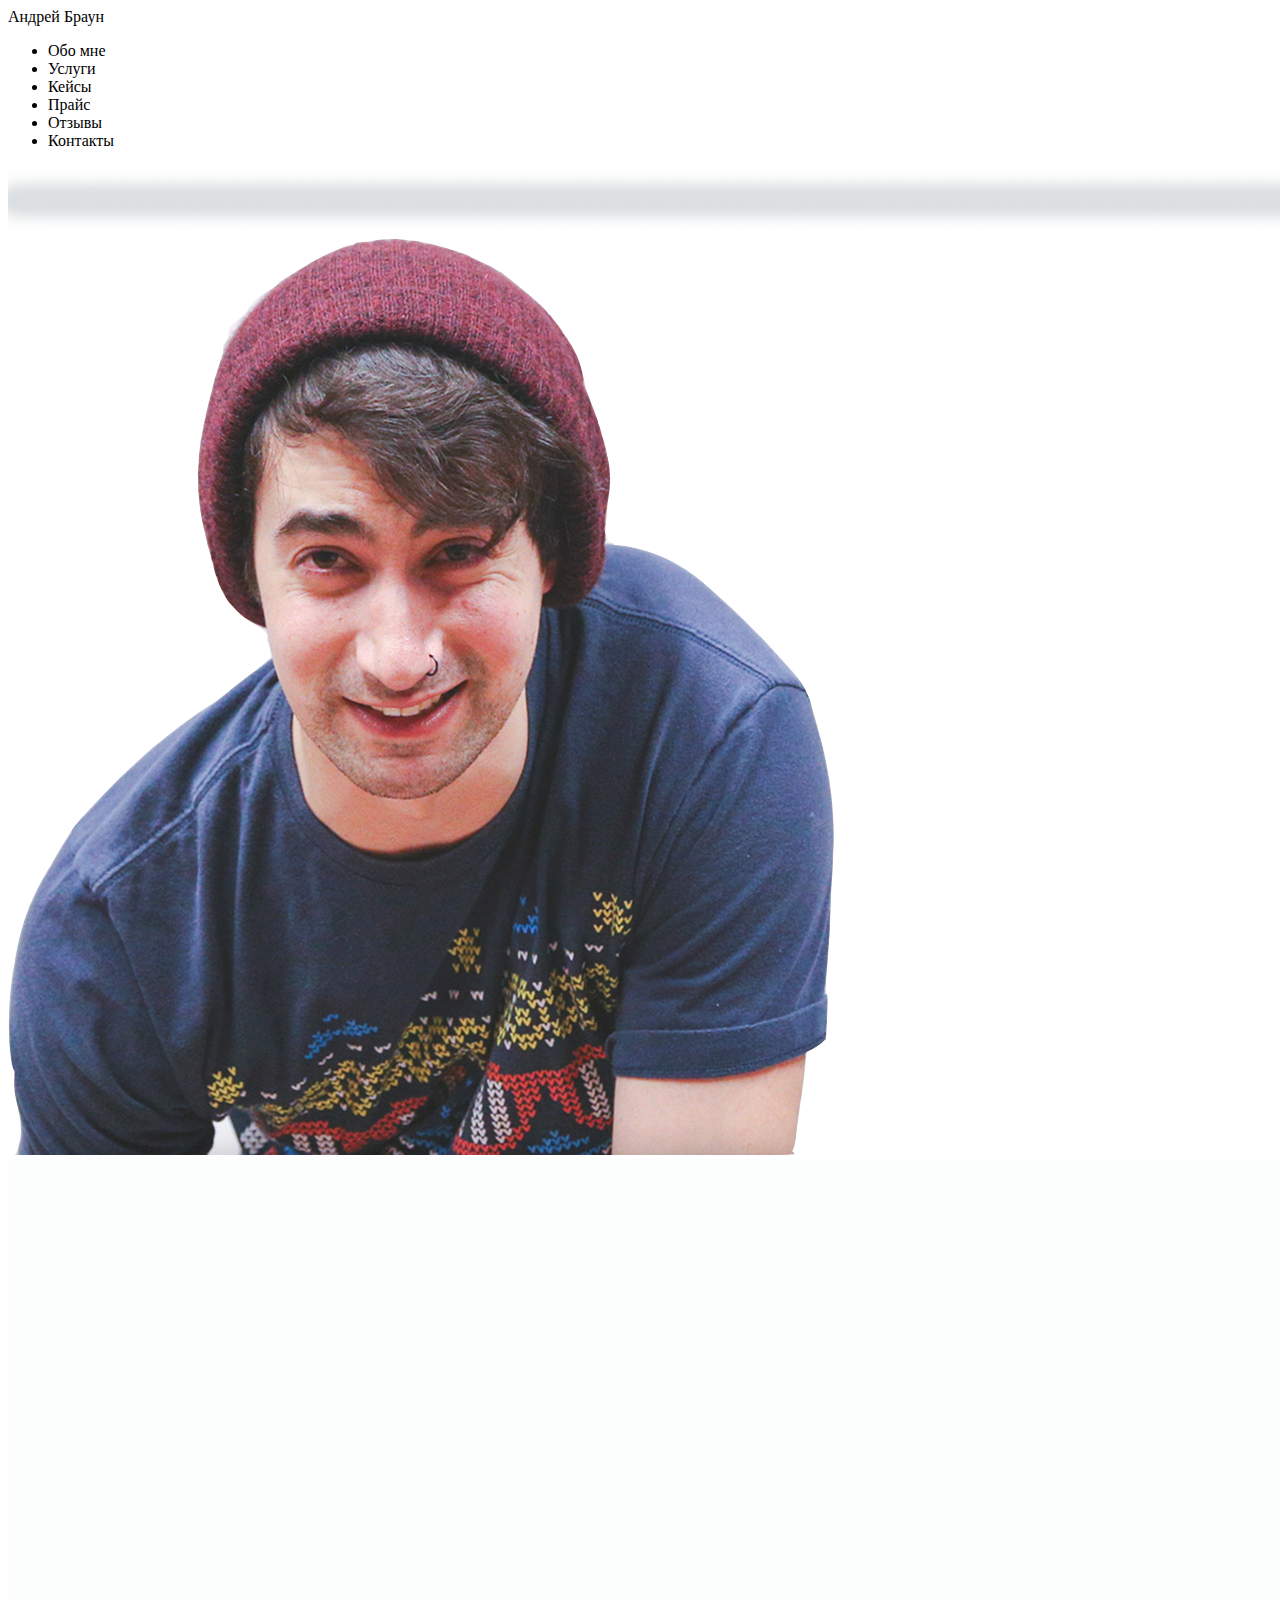
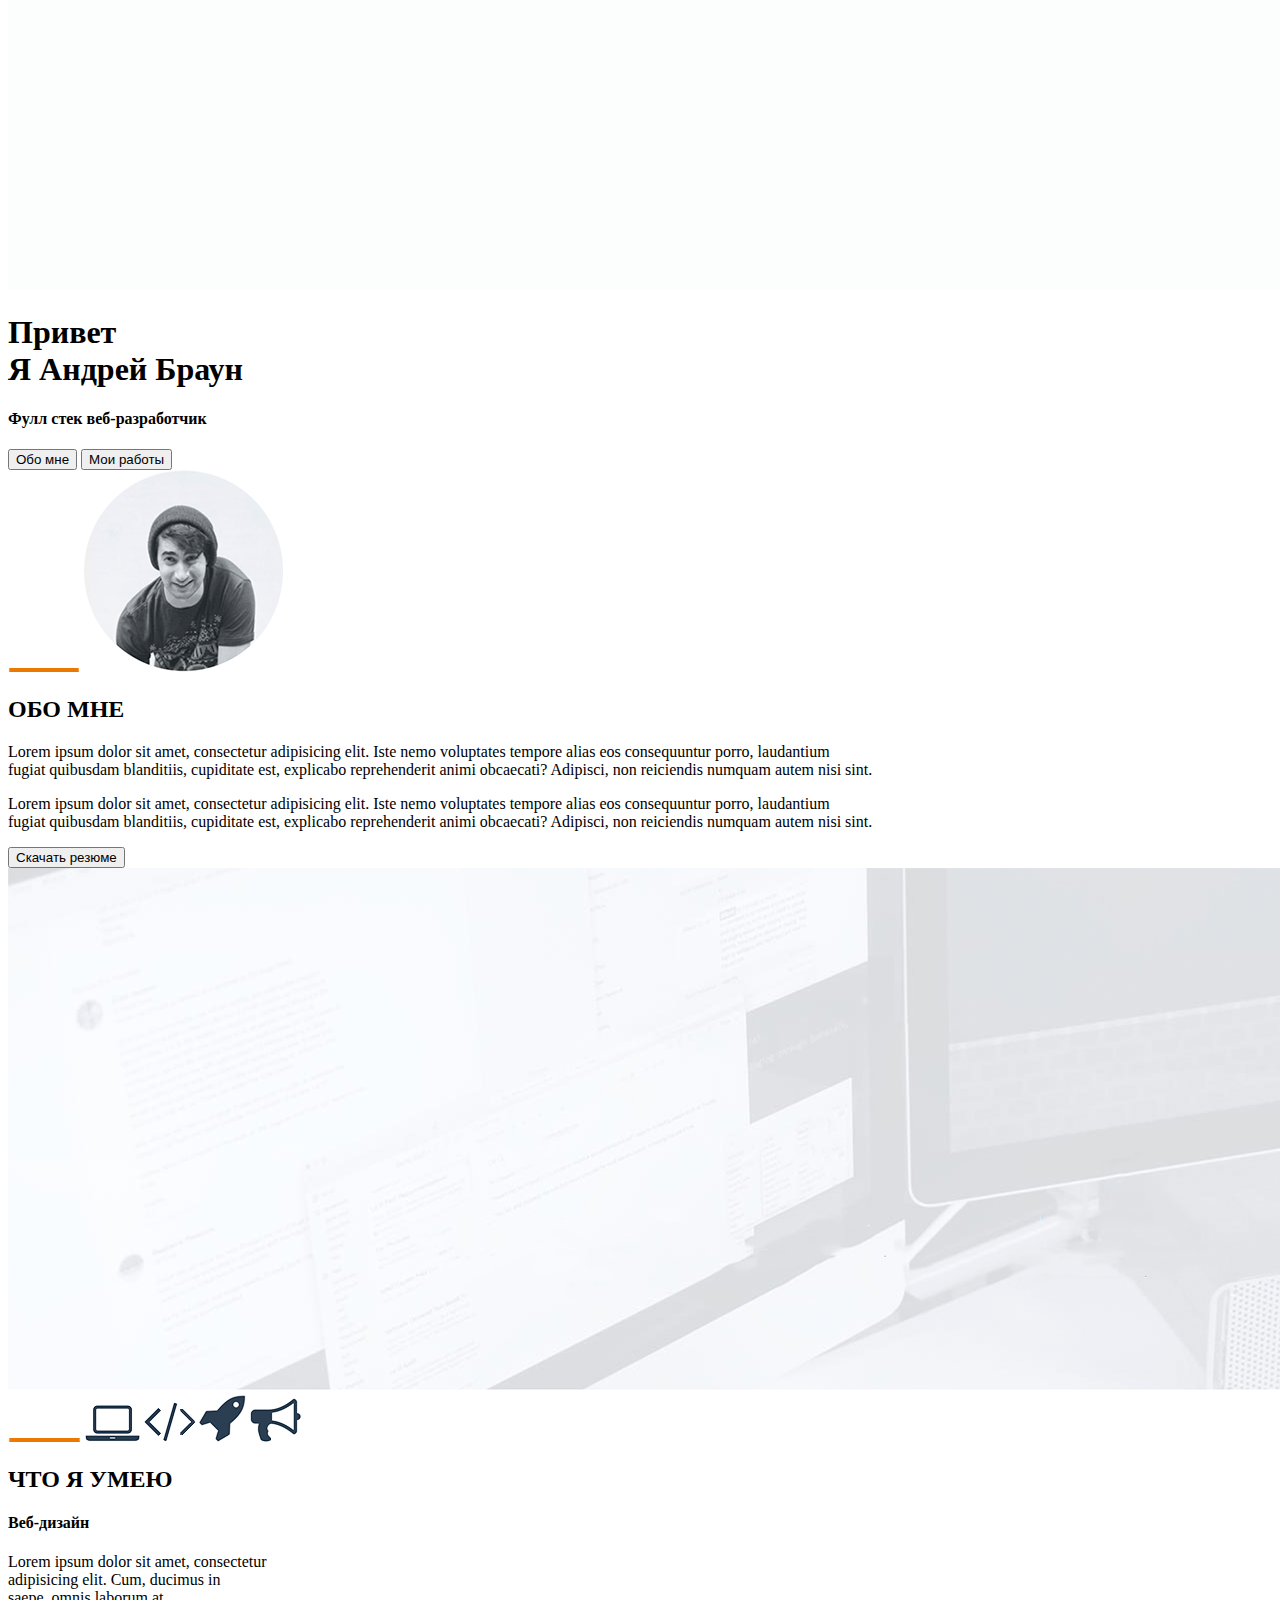
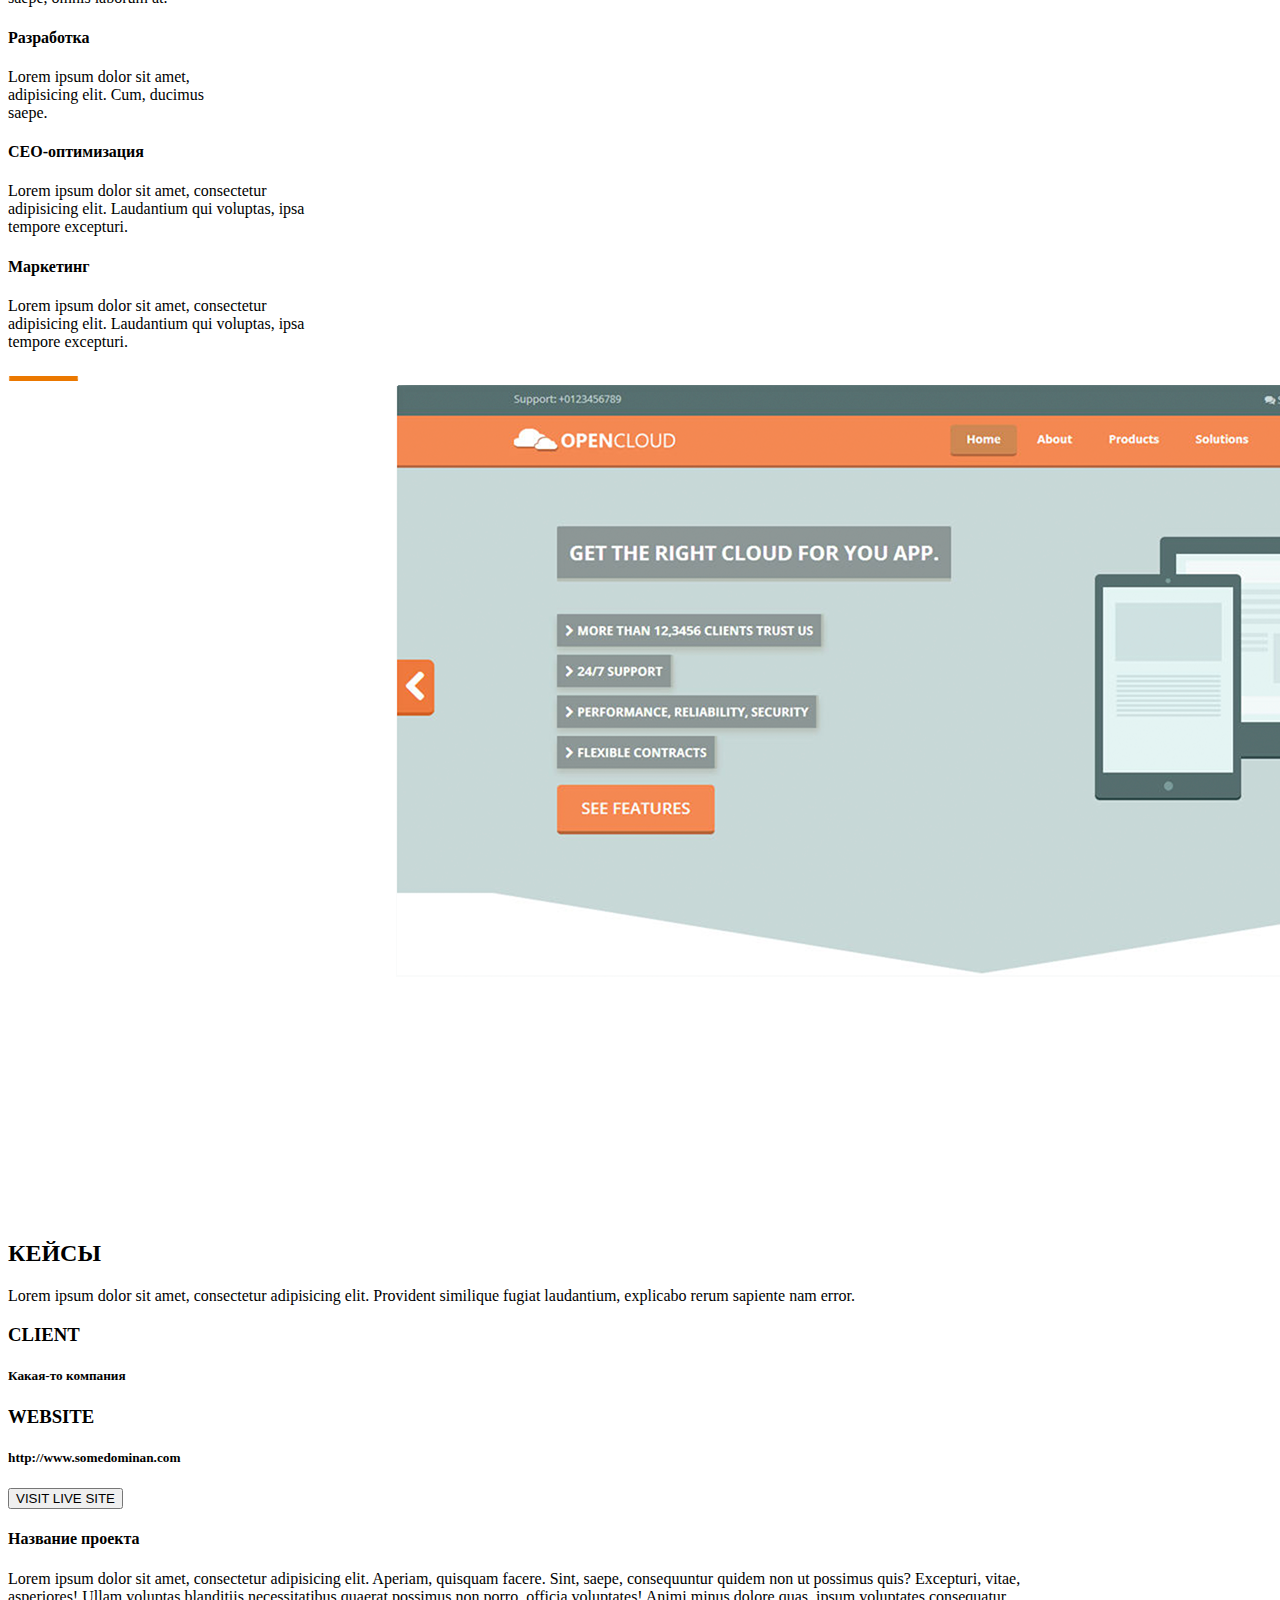
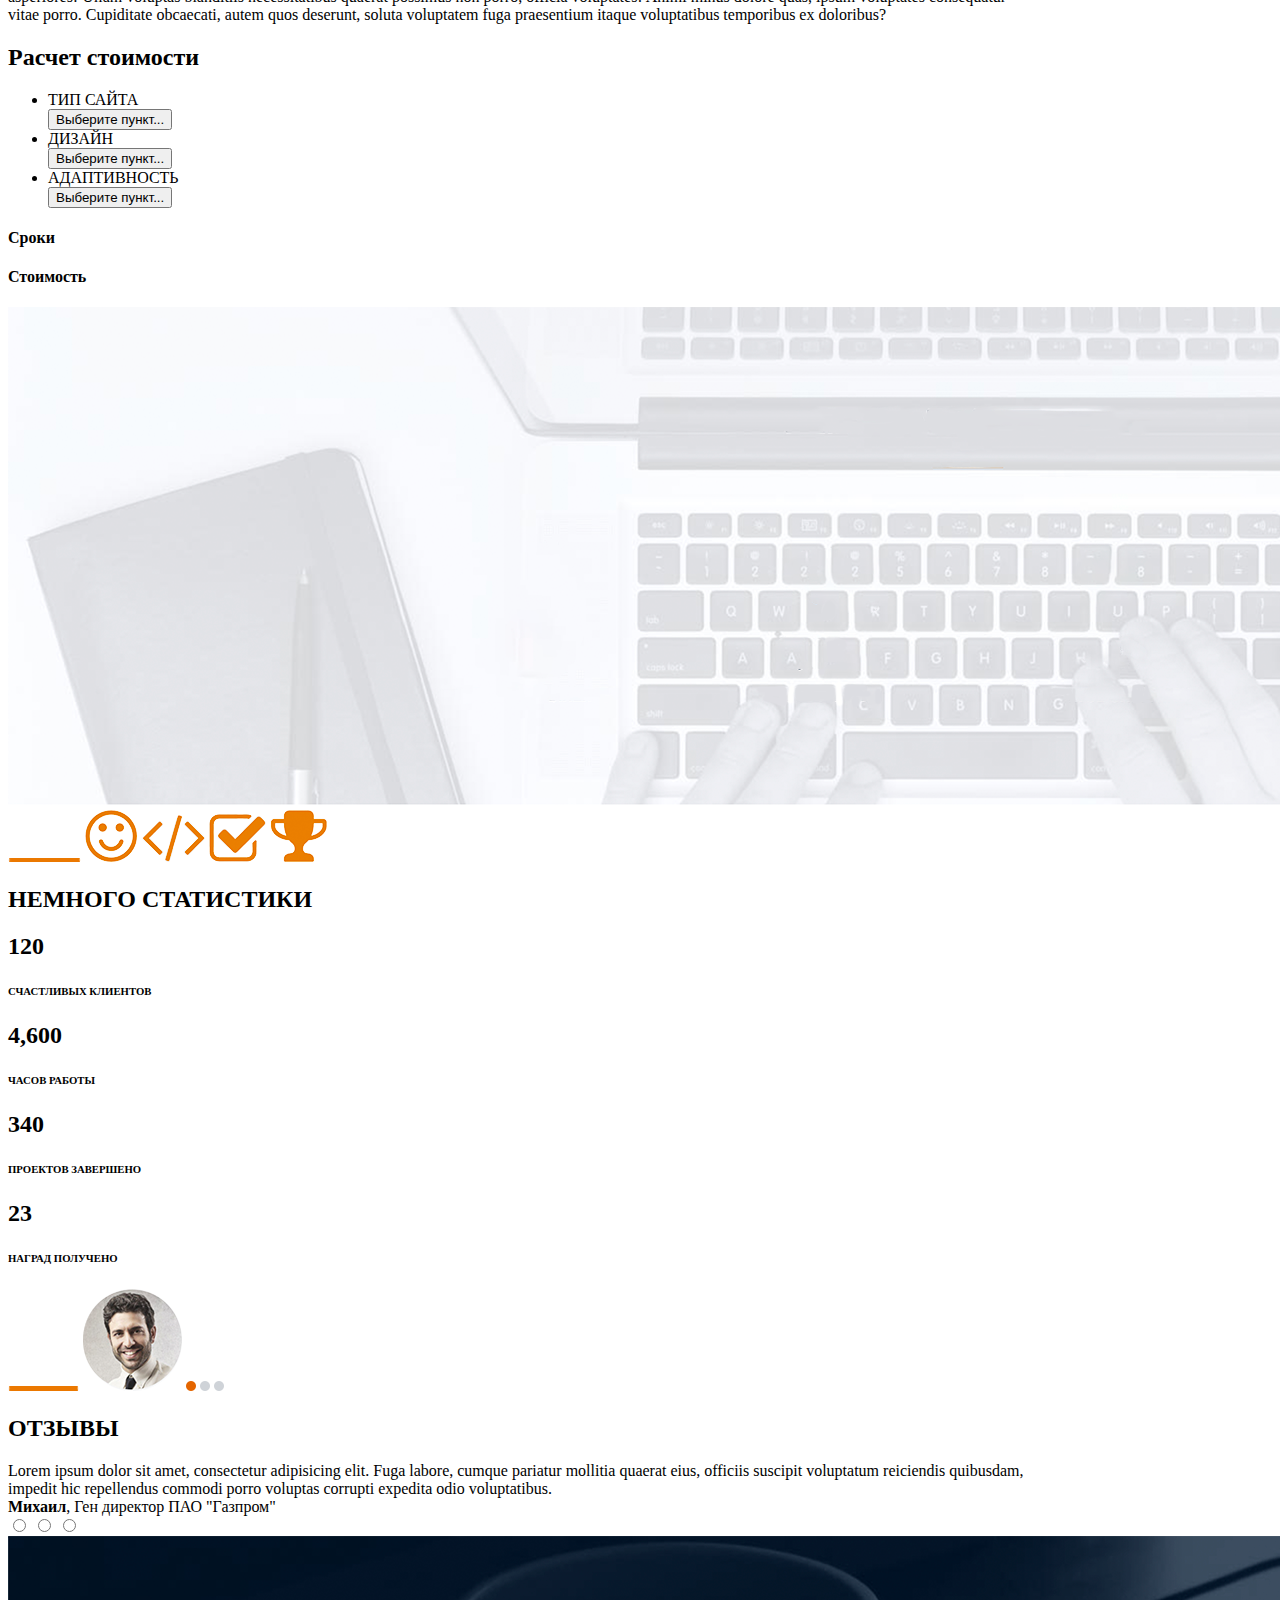
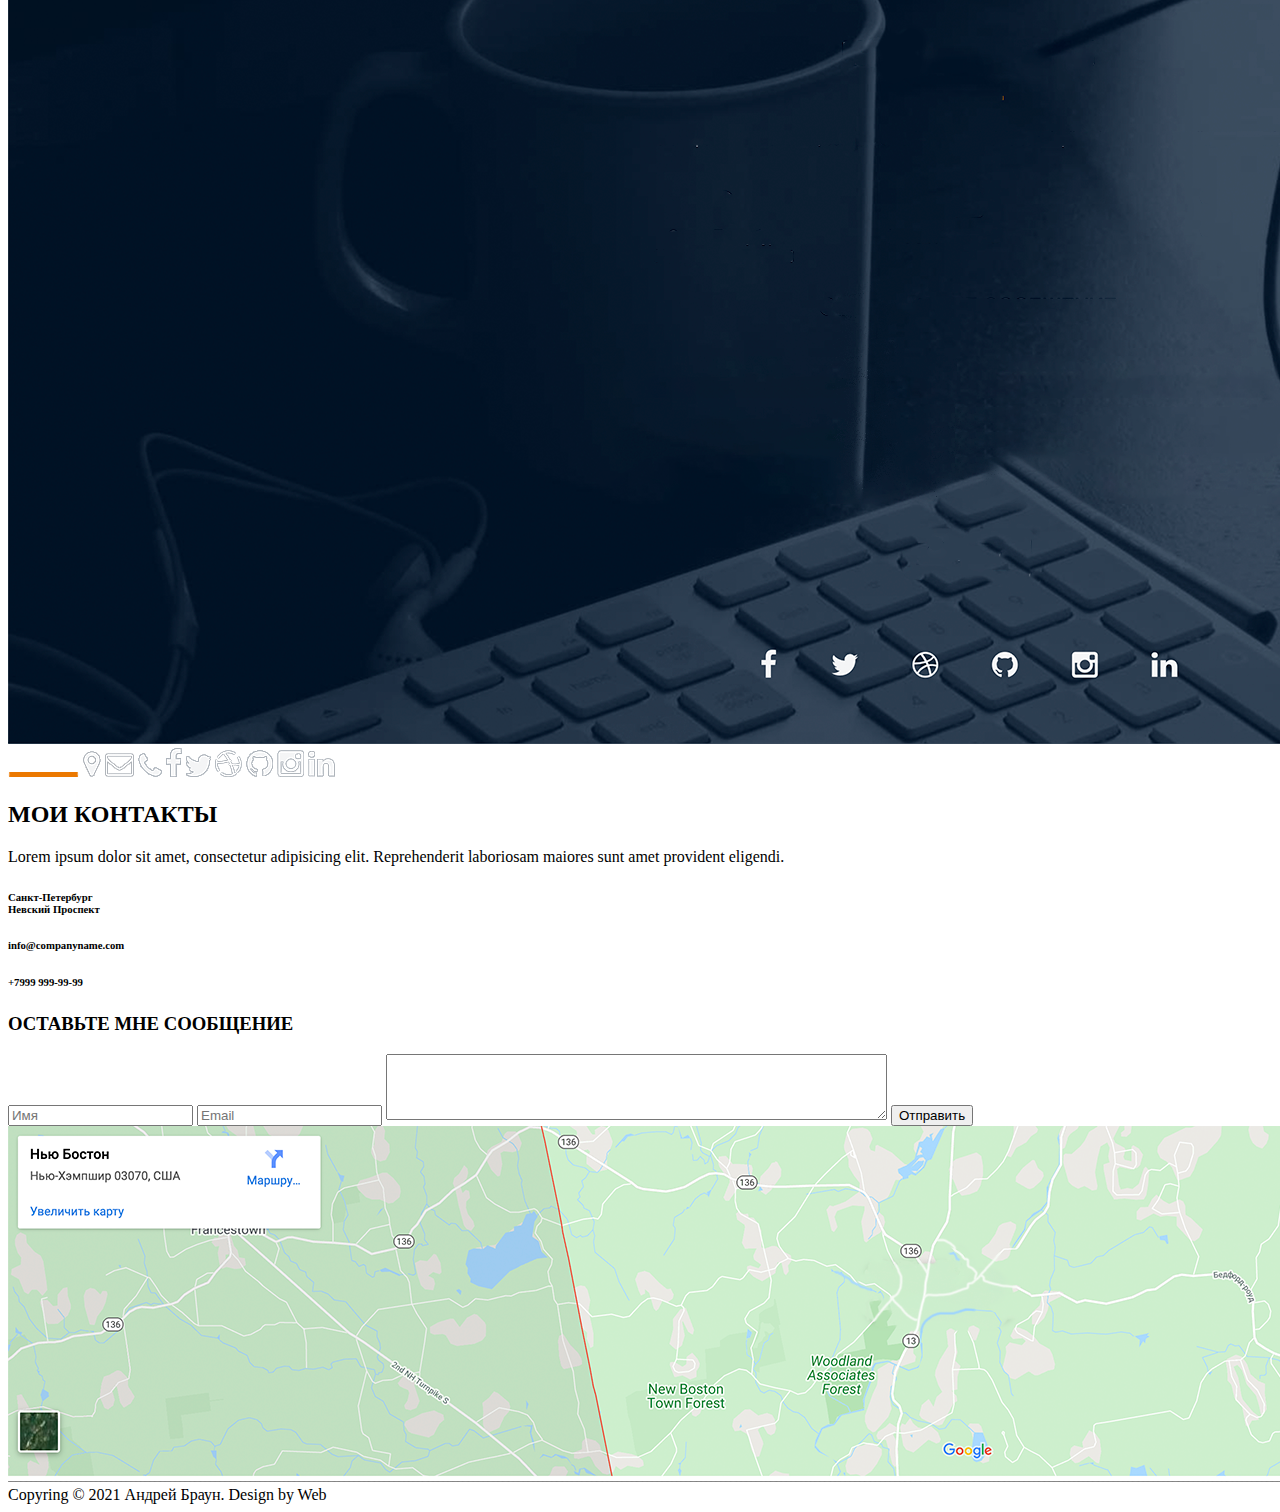
<file: src/index.html>
<!DOCTYPE html>
<html lang="en">

<head>
    <meta charset="UTF-8">
    <meta name="author" content="Это моя первая страница">    
    <meta name="autor" content="Vyacheslav">
    <meta name="robots" content="all"> 
    
    <meta proptrty="og:title" content="Это моя первая страница...">
    
    <title>Андрей Браун - Веб-разработчик</title>
</head>

<body>
   
   <header>
       <nav>
           <div class="logo">Андрей Браун</div>
           <div class="menu"><ul>
            <li>Обо мне</li>
            <li>Услуги</li>
            <li>Кейсы</li>
            <li>Прайс</li>
            <li>Отзывы</li>
            <li>Контакты</li>
           </ul></div>
       </nav>  
   </header>
   
   <div class="main" class="title__container">
   
   <img src="img/head/shadow.png" alt="Тень">
   <img src="img/head/guy.png" alt="Изображение человека">
   <img src="img/head/background.png" alt="Фон">
   
   <h1>Привет <br> Я Андрей Браун</h1>
   <h4>Фулл стек веб-разработчик</h4>
   <input type="submit" value="Обо мне">
   <input type="submit" value="Мои работы">
   
   </div>
   
    <div class="about_me"class="about me">
    
    <img src="img/about_me/trait.png" alt="черта">
    <img src="img/about_me/Foto.png" alt="Фото">
    
    <h2>ОБО МНЕ</h2>
    <p>Lorem ipsum dolor sit amet, consectetur adipisicing elit. Iste nemo voluptates tempore alias eos consequuntur porro, laudantium <br> fugiat quibusdam blanditiis, cupiditate est, explicabo reprehenderit animi obcaecati? Adipisci, non reiciendis numquam autem nisi sint.</p>
    <p>Lorem ipsum dolor sit amet, consectetur adipisicing elit. Iste nemo voluptates tempore alias eos consequuntur porro, laudantium <br> fugiat quibusdam blanditiis, cupiditate est, explicabo reprehenderit animi obcaecati? Adipisci, non reiciendis numquam autem nisi sint.</p>
    <input type="submit" value="Скачать резюме"> 
    
    </div>
    
    <div class="about_me" class="what_I_can_do">
    
    <img src="img/what_I_can_do/picture_fon.png" alt="фон">
    <img src="img/what_I_can_do/trait.png" alt="Черта">
    <img src="img/what_I_can_do/laptop.png" alt="Ноутбук">
    <img src="img/what_I_can_do/logo.png" alt="Стрелки">
    <img src="img/what_I_can_do/rocket.png" alt="Ракета">
    <img src="img/what_I_can_do/pipe.png" alt="Труба">
    
    <h2>ЧТО Я УМЕЮ</h2>
    <h4>Веб-дизайн</h4>
    <p>Lorem ipsum dolor sit amet, consectetur <br> adipisicing elit. Cum, ducimus in <br> saepe, omnis laborum at.</p>
    <h4>Разработка</h4>
    <p>Lorem ipsum dolor sit amet, <br> adipisicing elit. Cum, ducimus <br> saepe.</p>
    <h4>СЕО-оптимизация</h4>
    <p>Lorem ipsum dolor sit amet, consectetur <br> adipisicing elit. Laudantium qui voluptas, ipsa <br> tempore excepturi.</p>
    <h4>Маркетинг</h4>
    <p>Lorem ipsum dolor sit amet, consectetur <br> adipisicing elit. Laudantium qui voluptas, ipsa <br> tempore excepturi.</p>
    
    </div>
    
    <div class="about_me" class="cases">
    
    <img src="img/cases/trait.png" alt="черта">
    <img src="img/cases/Foto.png" alt="Фото страницы">
    
    <h2>КЕЙСЫ</h2>
    <p>Lorem ipsum dolor sit amet, consectetur adipisicing elit. Provident similique fugiat laudantium, explicabo rerum sapiente nam error.</p>
    <h3>CLIENT</h3>
    <h5>Какая-то компания</h5>
    <h3>WEBSITE</h3>
    <h5>http://www.somedominan.com</h5>
    <input type="submit" value="VISIT LIVE SITE">
    <h4>Название проекта</h4>
    <p>Lorem ipsum dolor sit amet, consectetur adipisicing elit. Aperiam, quisquam facere. Sint, saepe, consequuntur quidem non ut possimus quis? Excepturi, vitae,<br> asperiores! Ullam voluptas blanditiis necessitatibus quaerat possimus non porro, officia voluptates! Animi minus dolore quas, ipsum voluptates consequatur<br> vitae porro. Cupiditate obcaecati, autem quos deserunt, soluta voluptatem fuga praesentium itaque voluptatibus temporibus ex doloribus?</p>
    
    </div>
    
    <div class="about_me"class="Calculation">
    
    
    
    <h2>Расчет стоимости</h2>
    <ul>
            <li>ТИП САЙТА</li>
            <input type="submit" value="Выберите пункт...">
            <li>ДИЗАЙН</li>
            <input type="submit" value="Выберите пункт...">
            <li>АДАПТИВНОСТЬ</li>
            <input type="submit" value="Выберите пункт...">
    </ul>
            <span>
                <h4>Сроки</h4>
                <h4>Стоимость</h4>
            </span>
            
    </div>
            
    <div class="about_me"class="Statistics">
    
    <img src="img/Statistics/Fon.png" alt="Фон">
    <img src="img/Statistics/trait.png" alt="черта">
    <img src="img/Statistics/smile.png" alt="Смайлик">
    <img src="img/Statistics/arrows.png" alt="Стрелки">
    <img src="img/Statistics/choice.png" alt="Выбор">
    <img src="img/Statistics/cup.png" alt="Кубок">
    
    <h2>НЕМНОГО СТАТИСТИКИ</h2>
    <h2 big>120</h2>
    <h6>СЧАСТЛИВЫХ КЛИЕНТОВ</h6>
    
    <h2 big>4,600</h2>
    <h6>ЧАСОВ РАБОТЫ</h6>
    
    <h2 big>340</h2>
    <h6>ПРОЕКТОВ ЗАВЕРШЕНО</h6>
    
    <h2 big>23</h2>
    <h6>НАГРАД ПОЛУЧЕНО</h6>
    
    </div>
    
    <div class="about_me"class="Reviews">
    
    <img src="img/Reviews/trait.png" alt="черта">
    <img src="img/Reviews/Foto.png" alt="фото">
    <img src="img/Reviews/Dot_1.png" alt="точка выбор">
    <img src="img/Reviews/Dot_2.png" alt="точка">
    <img src="img/Reviews/Dot_3.png" alt="точка">
    
    <h2>ОTЗЫВЫ</h2>
    
    <span>Lorem ipsum dolor sit amet, consectetur adipisicing elit. Fuga labore, cumque pariatur mollitia quaerat eius, officiis suscipit voluptatum reiciendis quibusdam, <br> impedit hic repellendus commodi porro voluptas corrupti expedita odio voluptatibus.<br></span>
    
     <span> <b>Михаил</b>, Ген директор ПАО "Газпром"</span><br> 
    
    <form action="#">
    <input type="radio" name="text_input" value="1">
    <input type="radio" name="text_input" value="2">
    <input type="radio" name="text_input" value="3">
    </form>
    
    </div>
     
    <div class="about_me"class="my contacts">
    
    <img src="img/my_contacts/Fon.png" alt="Фон">
    <img src="img/my_contacts/trait.png" alt="Черта">
    <img src="img/my_contacts/Geo.png" alt="ГЕО">
    <img src="img/my_contacts/envelope.png" alt="Конверт">
    <img src="img/my_contacts/pipe.png" alt="Трубка">
    <img src="img/my_contacts/F_Boock.png" alt="Фейсбук">
    <img src="img/my_contacts/twitter.png" alt="Твитер">
    <img src="img/my_contacts/ball.png" alt="Мяч">
    <img src="img/my_contacts/GitHub.png" alt="ГитХаб">
    <img src="img/my_contacts/instagram.png" alt="Инстаграм">
    <img src="img/my_contacts/IN.png" alt="ИН">
    
    <h2>МОИ КОНТАКТЫ</h2>
    <span>Lorem ipsum dolor sit amet, consectetur adipisicing elit. Reprehenderit laboriosam maiores sunt amet provident eligendi.</span><br>
    
    
    <h6>Санкт-Петербург<br> Невский Проспект</h6>
    <h6>info@companyname.com</h6>
    <h6> +7999 999-99-99</h6>
    <h3>ОСТАВЬТЕ МНЕ СООБЩЕНИЕ</h3>
    
    <form action="#">
    
    <input type="text_input" value="" placeholder="Имя">
    <input type="text_input" value="" placeholder="Email">
    
    <textarea name="Сообщение" id="" cols="60" rows="4"></textarea>
    <input type="submit" value="Отправить">
    </form>
    
    </div>
    
    <div class="location" class="i m here">
    <img src="img/i_m_here/mep.png" alt="Здесь находится изображение местоположения">
    
    </div>
    
        </body>

<footer>
   
    <span>Copyring © 2021 Андрей Браун. Design by Web</span>
    
</footer>

        </html>
</file>
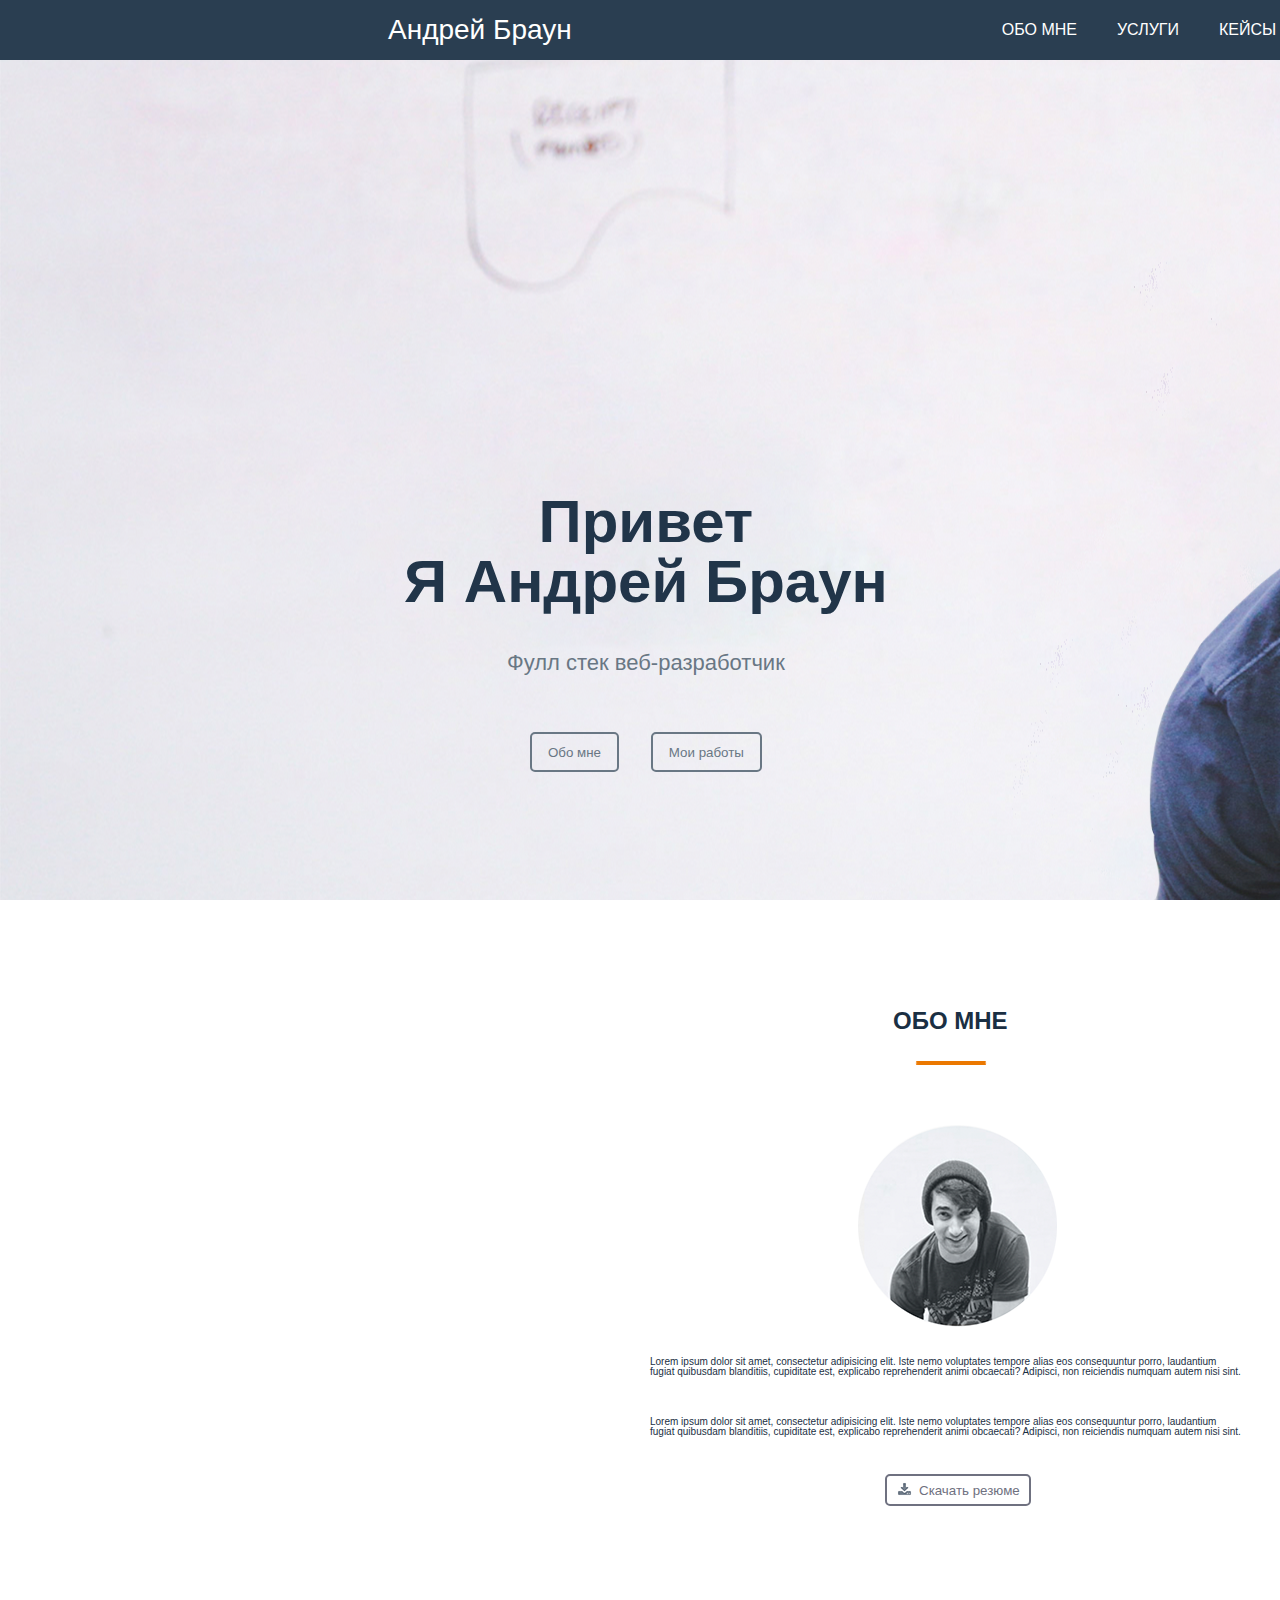
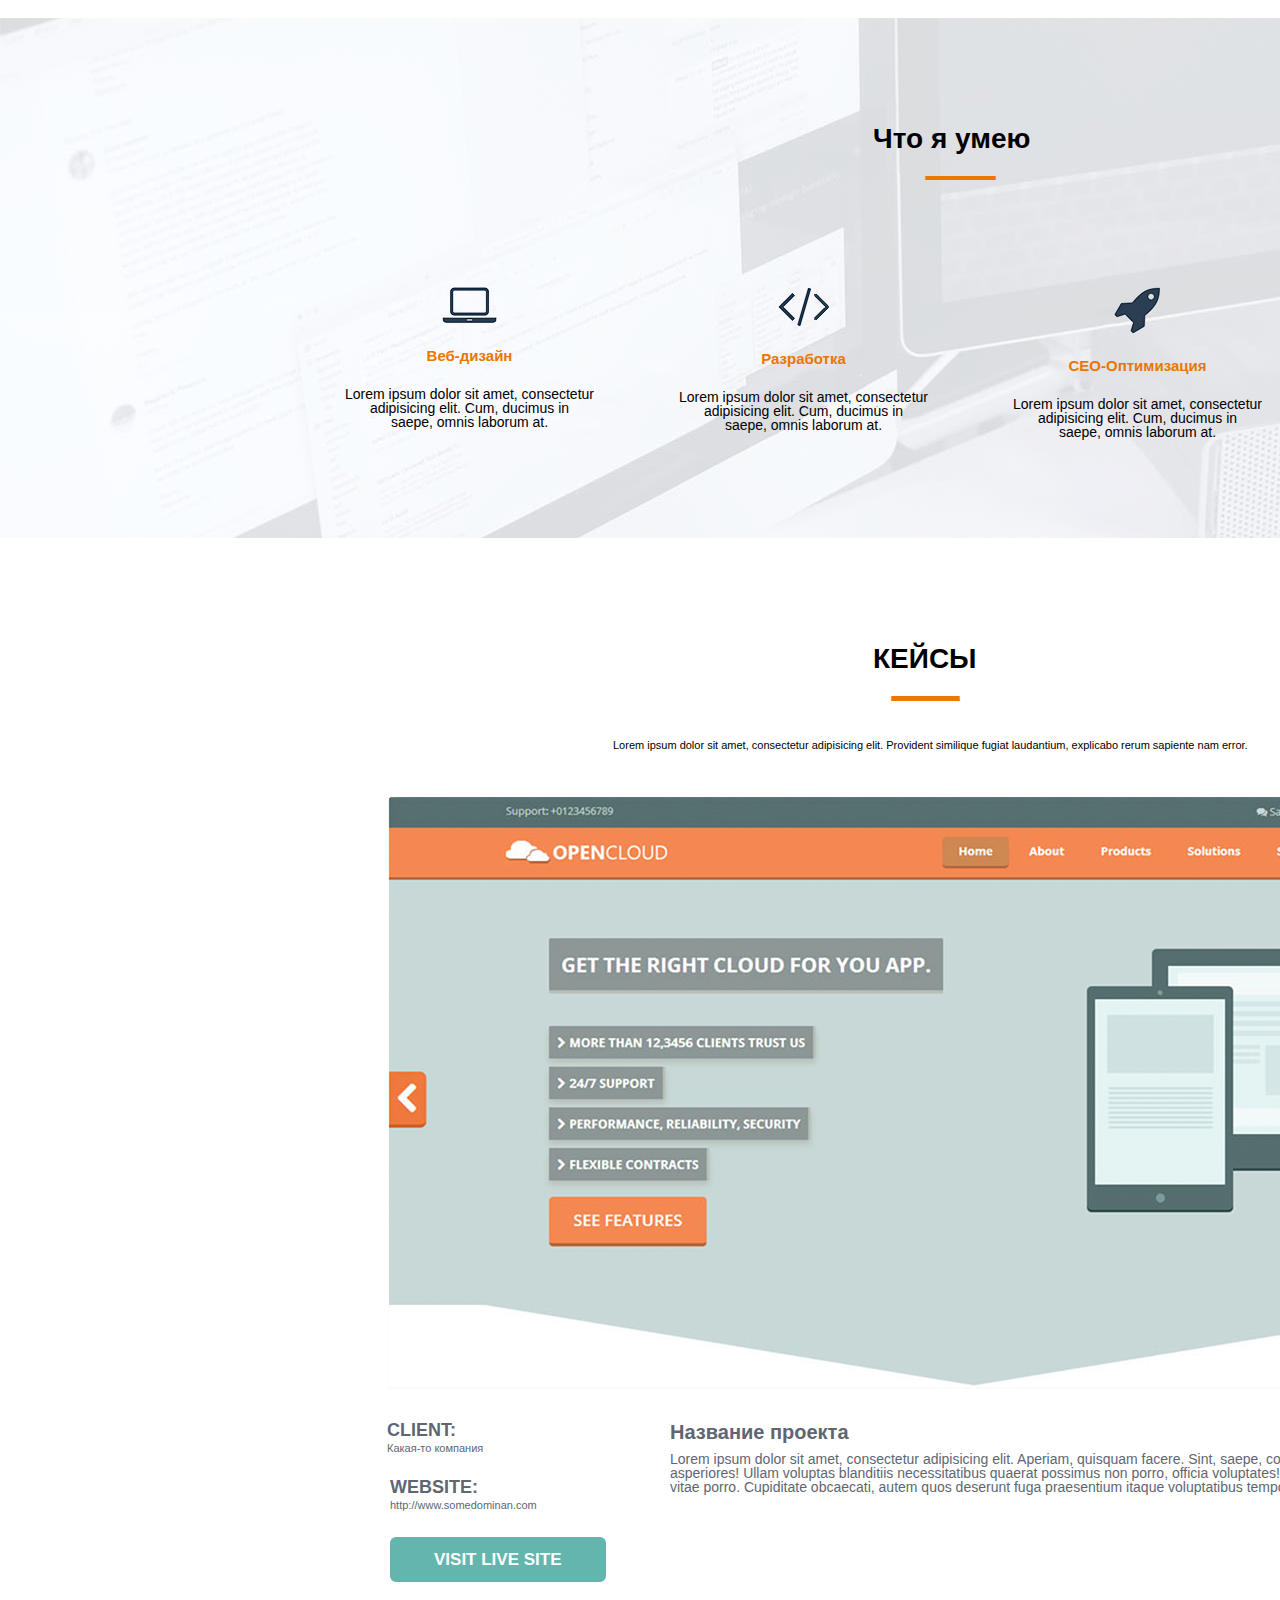
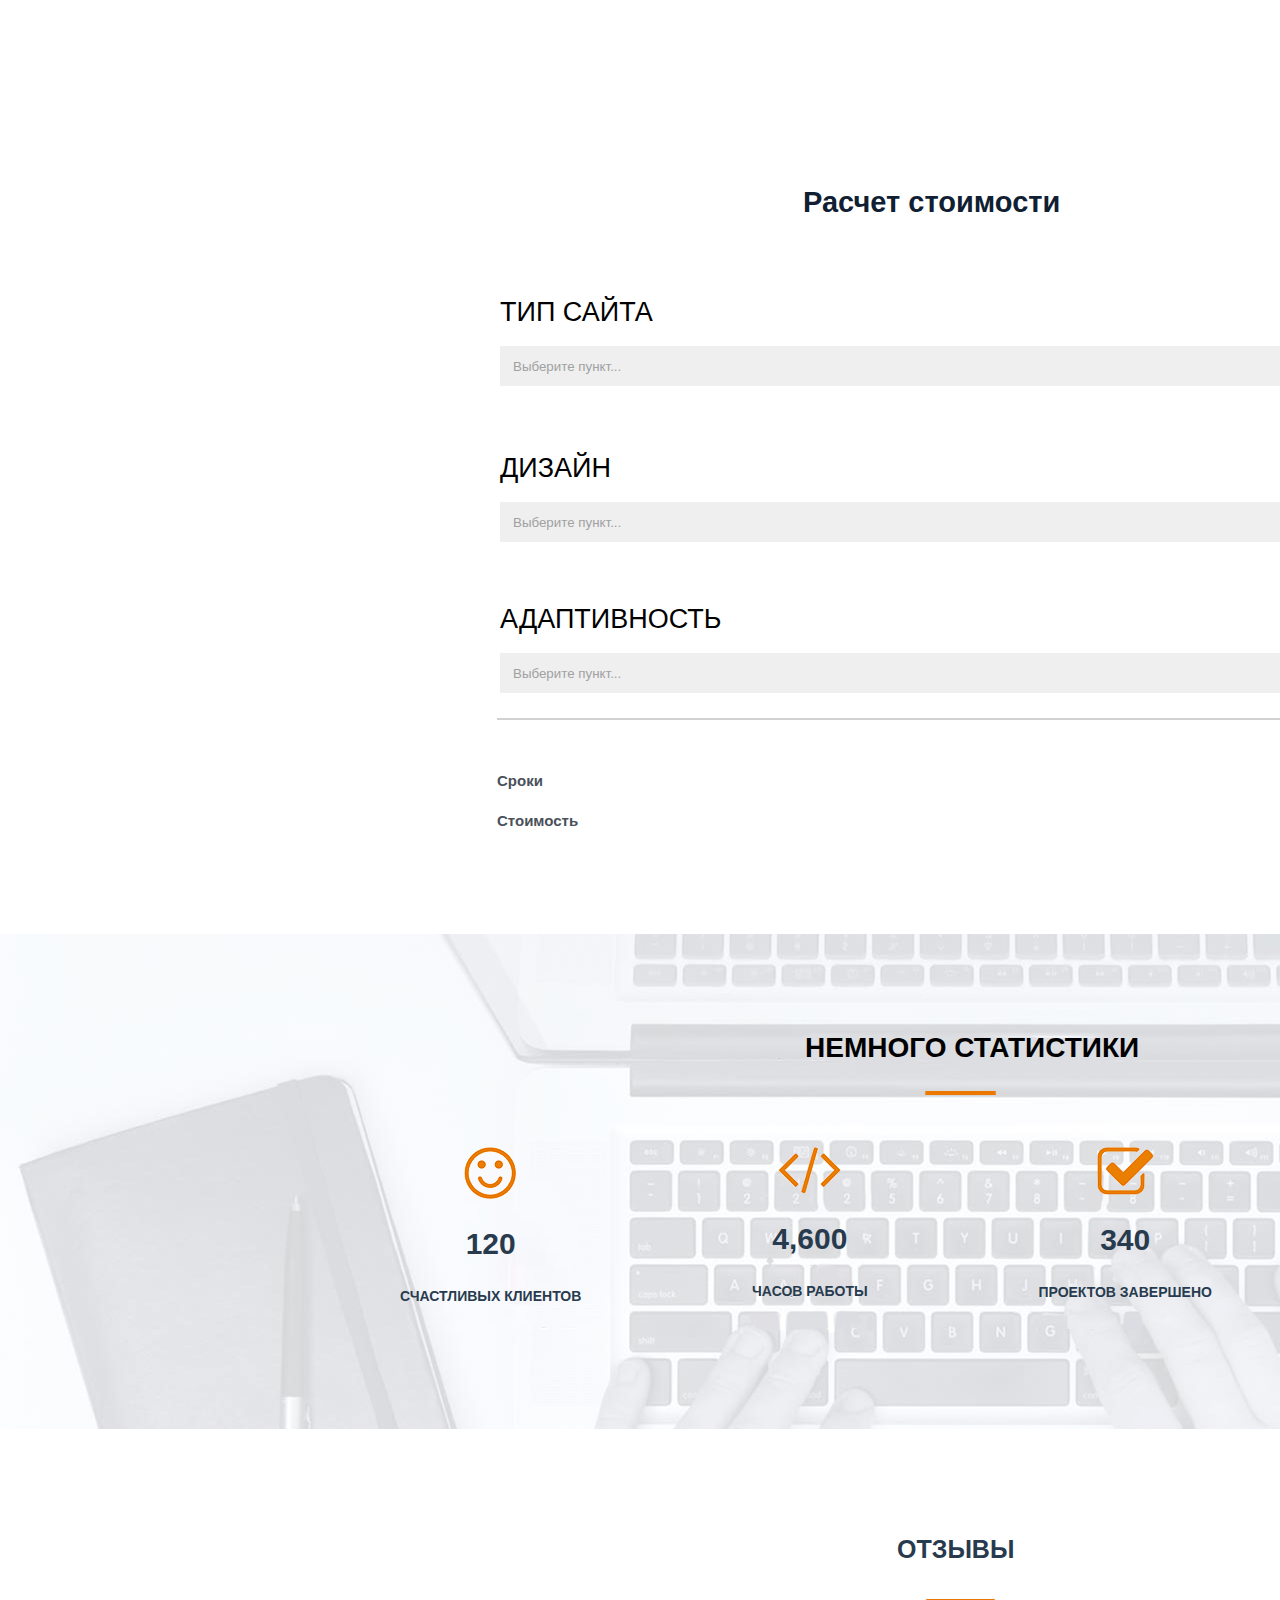
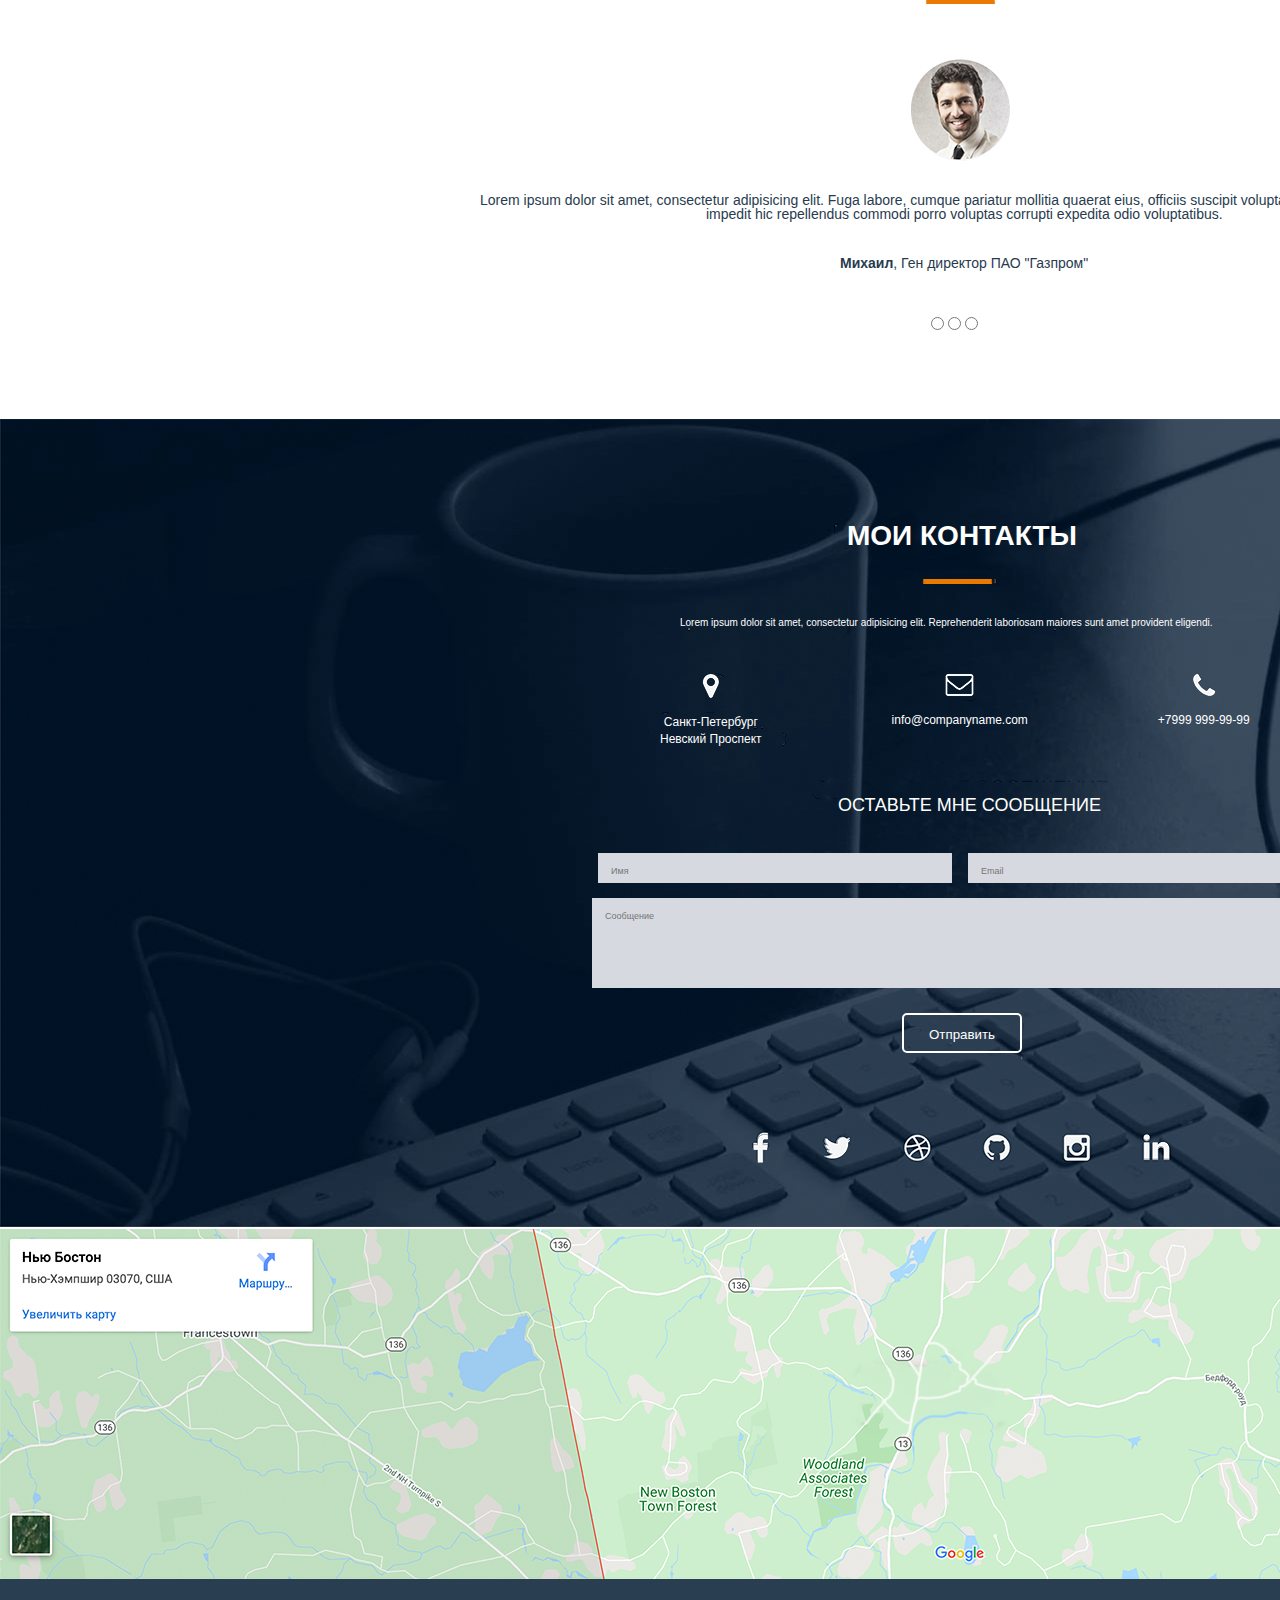
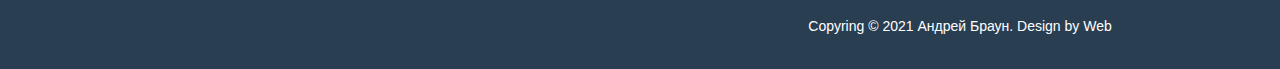
<file: MyProject/src/index.html>
<!DOCTYPE html>
<html lang="en">

<head>
    <meta charset="UTF-8">
    <meta name="author" content="Это моя первая страница">    
    <meta name="autor" content="Vyacheslav">
    <meta name="robots" content="all"> 
    
    <meta property="og:title" content="Это моя первая страница...">
    
    <title>Андрей Браун - Веб-разработчик</title>
    <link rel="stylesheet" href="css/reset.css">
    <link rel="stylesheet" href="css/style.css">
</head>

<body>
   
   <header>
       <nav>
           <div class="logo">Андрей Браун</div>
           <div class="menu"><ul>
            <li>Обо мне</li>
            <li>Услуги</li>
            <li>Кейсы</li>
            <li>Прайс</li>
            <li>Отзывы</li>
            <li>Контакты</li>
           </ul></div>
       </nav>  
   </header>
   
   <div class="main"><div class="title__container">
   <h1>Привет <br> Я Андрей Браун</h1>
   <h4>Фулл стек веб-разработчик</h4>
   <input type="submit" value="Обо мне">
   <input type="submit" value="Мои работы">
   </div>
   </div>
   
    <div class="about_me">
    <h2>ОБО МНЕ</h2>
    <div class="description">
    <p>Lorem ipsum dolor sit amet, consectetur adipisicing elit. Iste nemo voluptates tempore alias eos consequuntur porro, laudantium <br> fugiat quibusdam blanditiis, cupiditate est, explicabo reprehenderit animi obcaecati? Adipisci, non reiciendis numquam autem nisi sint.</p>
    </div>
    <div class="description_2">
    <p>Lorem ipsum dolor sit amet, consectetur adipisicing elit. Iste nemo voluptates tempore alias eos consequuntur porro, laudantium <br> fugiat quibusdam blanditiis, cupiditate est, explicabo reprehenderit animi obcaecati? Adipisci, non reiciendis numquam autem nisi sint.</p>
    </div>
    <input type="submit" value="Скачать резюме"> 
    </div>
    
   <div class="Personal_information">
   <div class="me">Что я умею</div>
   
   <div class="skills">
   <div class="WebDisine">
   <img src="img/what_I_can_do/laptop.png" alt="Изображение компьютера">
   <h4>Веб-дизайн</h4>
   <p>Lorem ipsum dolor sit amet, consectetur <br> adipisicing elit. Cum, ducimus in <br> saepe, omnis laborum at.</p>
   </div>
   
   <div class="Fix">
   <img src="img/what_I_can_do/logo.png" alt="Изображение стрелки">
   <h4>Разработка</h4>
   <p>Lorem ipsum dolor sit amet, consectetur <br> adipisicing elit. Cum, ducimus in <br> saepe, omnis laborum at.</p>
   </div>
   
   <div class="CEO">
   <img src="img/what_I_can_do/rocket.png" alt="Изображение ракеты">
   <h4>СЕО-Оптимизация</h4>
   <p>Lorem ipsum dolor sit amet, consectetur <br> adipisicing elit. Cum, ducimus in <br> saepe, omnis laborum at.</p>
   </div>
   
   <div class="Marketing">
   <img src="img/what_I_can_do/pipe.png" alt="Изображение громофона">
   <h4>Маркетинг</h4>
   <p>Lorem ipsum dolor sit amet, consectetur <br> adipisicing elit. Cum, ducimus in <br> saepe, omnis laborum at.</p>
   </div>
   </div>
   
   </div>
    
    <div class="cases">
    <div class="case">
    <h2>КЕЙСЫ</h2>
    <p>Lorem ipsum dolor sit amet, consectetur adipisicing elit. Provident similique fugiat laudantium, explicabo rerum sapiente nam error.</p>
    </div>
    
    <div class="client">
    <h3>CLIENT:</h3>
    <h5>Какая-то компания</h5>
    </div>
    
    <div class="website">
    <h3>WEBSITE:</h3>
    <h5>http://www.somedominan.com</h5>
    </div>
    
    <div class="visit">
    <input type="submit" value="VISIT LIVE SITE">
    </div>
    
    <div class="name_progect">
    <h4>Название проекта</h4>
    <p>Lorem ipsum dolor sit amet, consectetur adipisicing elit. Aperiam, quisquam facere. Sint, saepe, consequuntur quidem non ut,facere asperiores <br> asperiores! Ullam voluptas blanditiis necessitatibus quaerat possimus non porro, officia voluptates! Animi minus dolore quas, ipsum voluptates<br> vitae porro. Cupiditate obcaecati, autem quos deserunt fuga praesentium itaque voluptatibus temporibus ex doloribus.</p>
    </div>
    
    </div>
    
    <div class="Calculation">
    
    <h2>Расчет стоимости</h2>
    <ul>
            <div class="input_1">
            <li>ТИП САЙТА</li>
            <input type="submit" value="Выберите пункт...">
            </div>
            
            <div class="input_2">
            <li>ДИЗАЙН</li>
            <input type="submit" value="Выберите пункт...">
            </div>
            
            <div class="input_3">
            <li>АДАПТИВНОСТЬ</li>
            <input type="submit" value="Выберите пункт...">
            </div>
    </ul>
            <span>
                <h4>Сроки</h4>
                <h4>Стоимость</h4>
            </span>
            
    </div>
            
    <div class="Statistics">
    
    <div class="smal_statistics">
    <h2>НЕМНОГО СТАТИСТИКИ</h2>
    </div>  
     
    <div class="statistics_information">
    
    <div class="happy_client">
    <img src="img/Statistics/smile.png" alt="Смайлик">
    <h2 big>120</h2>
    <h6>СЧАСТЛИВЫХ КЛИЕНТОВ</h6>
    </div>
    
    <div class="times_work">
    <img src="img/Statistics/arrows.png" alt="Стрелки">
    <h2 big>4,600</h2>
    <h6>ЧАСОВ РАБОТЫ</h6>
    </div>
    
    <div class="Progect_completed">
    <img src="img/Statistics/choice.png" alt="Выбор">
    <h2 big>340</h2>
    <h6>ПРОЕКТОВ ЗАВЕРШЕНО</h6>
    </div>
    
    <div class="reward">
    <img src="img/Statistics/cup.png" alt="Кубок">
    <h2 big>23</h2>
    <h6>НАГРАД ПОЛУЧЕНО</h6>
    </div>
    </div>
    </div>
    
    <div class="Reviews">
    <div class="heading">
    <h2>ОTЗЫВЫ</h2>
    </div>
    
    <div class="interview">
    <span>Lorem ipsum dolor sit amet, consectetur adipisicing elit. Fuga labore, cumque pariatur mollitia quaerat eius, officiis suscipit voluptatum reiciendis quibusdam, <br> impedit hic repellendus commodi porro voluptas corrupti expedita odio voluptatibus.<br></span>
    </div>
    
    <div class="signature">
    <span> <b>Михаил</b>, Ген директор ПАО "Газпром"</span>
    </div> 
    
    <div class="choice">
    <form action="#">
    <input type="radio" name="text_input" value="1">
    <input type="radio" name="text_input" value="2">
    <input type="radio" name="text_input" value="3">
    </form>
    </div>
    
    </div>
     
    <div class="my_contacts">
    <div class="heading_contacts">
    <h2>МОИ КОНТАКТЫ</h2>
    <span>Lorem ipsum dolor sit amet, consectetur adipisicing elit. Reprehenderit laboriosam maiores sunt amet provident eligendi.</span>
    </div>
    
    <div class="input_contact">
    <div class="GEO_contacts">
    <img src="img/my_contacts/Geo.png" alt="ГЕО">   
    <h6>Санкт-Петербург<br> Невский Проспект</h6>                 
    </div> 
    
    <div class="Email">
    <img src="img/my_contacts/envelope.png" alt="Конверт">
    <h6>info@companyname.com</h6>
    </div>  
    
    <div class="Tell_number">
    <img src="img/my_contacts/pipe.png" alt="Трубка">
    <h6> +7999 999-99-99</h6>
    </div>                              
    </div>
    
   
    <div class="Input_me">
    <h3>ОСТАВЬТЕ МНЕ СООБЩЕНИЕ</h3>
    </div>
    
    <div class="data_field">
    
    <form action="#">
    <div class="DATA">
    <input type="text_input" value="" placeholder="Имя">
    <input type="text_input" value="" placeholder="Email">
    </div>
    
    <div class="form textarea">
    <textarea name="message" placeholder="Сообщение"></textarea>
    </div>
    
    <div class="input_inormation">
    <input type="submit" value="Отправить">
    </div>
    
    </form>
    
    </div>
    
    <div class="social_network">
    <div class="F_Boock">
    <img src="img/my_contacts/F_Boock.png" alt="Фейсбук">
    </div>
    <div class="twitter">
    <img src="img/my_contacts/twitter.png" alt="Твитер">
    </div>
    <div class="ball">
    <img src="img/my_contacts/ball.png" alt="Мяч">
    </div>
    <div class="GitHub">
    <img src="img/my_contacts/GitHub.png" alt="ГитХаб">
    </div>
    <div class="instagram">
    <img src="img/my_contacts/instagram.png" alt="Инстаграм">
    </div>
    <div class="IN">
    <img src="img/my_contacts/IN.png" alt="ИН">
    </div>
    </div>
    </div>
    
    <div class="location_i_m_here"></div>
    
    </body>

<footer>
   <div class="trade_mark">
    <span>Copyring © 2021 Андрей Браун. Design by Web</span>
    </div>
</footer>

        </html>
</file>
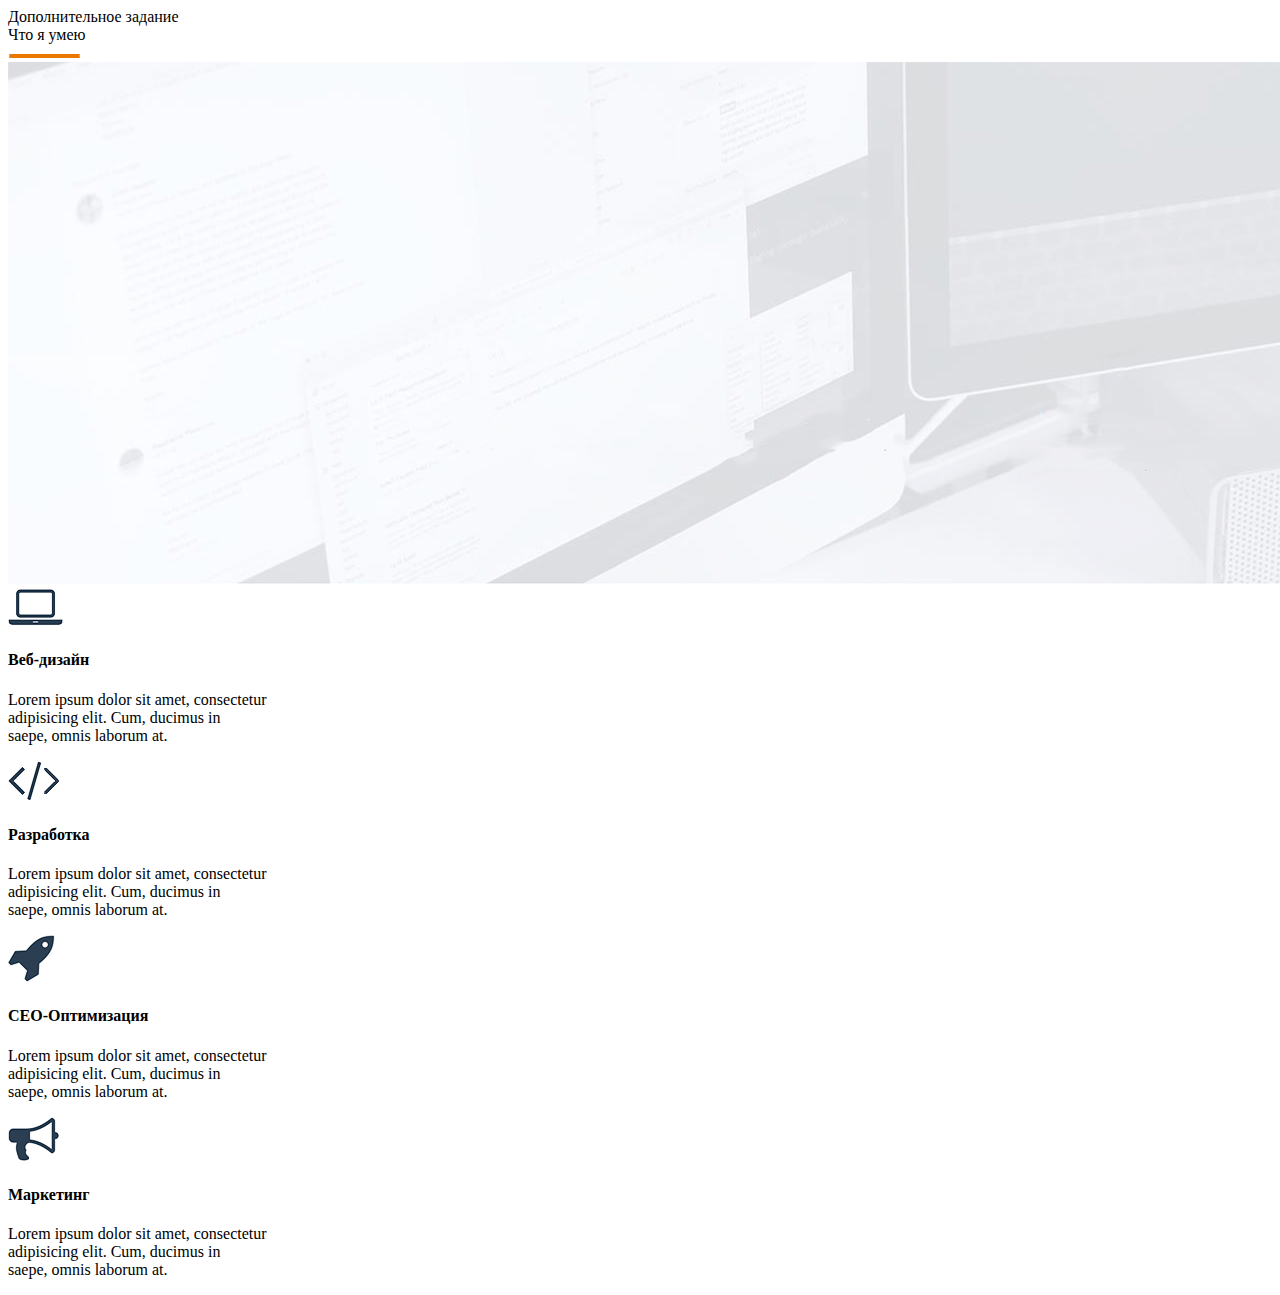
<file: MyWork/src/index.html>
<!DOCTYPE html>
<html lang="en">
<head>
     <meta charset="UTF-8">
    <meta name="author" content="Дополнительное задание">    
    <meta name="autor" content="Vyacheslav">
    <meta name="robots" content="all"> 
    
    <meta proptrty="og:title" content="Дополнительное задание...">
    
    <title>Дополнительное задание</title>
</head>
<header>
    <div class="logo">Дополнительное задание</div>
    </header>
<body>
   <div class="Personal information">
   <div class="main">Что я умею</div>
   <img src="img/what_I_can_do/trait.png" alt="подводка">
   <img src="img/what_I_can_do/picture_fon.png" alt="фон">
   </div>
   
   <div class="skills">
   <div class="WebDisine">
   <img src="img/what_I_can_do/laptop.png" alt="Изображение компьютера">
   <h4>Веб-дизайн</h4>
   <p>Lorem ipsum dolor sit amet, consectetur <br> adipisicing elit. Cum, ducimus in <br> saepe, omnis laborum at.</p>
   </div>
   
   <div class="Fix">
   <img src="img/what_I_can_do/logo.png" alt="Изображение стрелки">
   <h4>Разработка</h4>
   <p>Lorem ipsum dolor sit amet, consectetur <br> adipisicing elit. Cum, ducimus in <br> saepe, omnis laborum at.</p>
   </div>
   
   <div class="CEO">
   <img src="img/what_I_can_do/rocket.png" alt="Изображение ракеты">
   <h4>СЕО-Оптимизация</h4>
   <p>Lorem ipsum dolor sit amet, consectetur <br> adipisicing elit. Cum, ducimus in <br> saepe, omnis laborum at.</p>
   </div>
   
   <div class="Marketing">
   <img src="img/what_I_can_do/pipe.png" alt="Изображение громофона">
   <h4>Маркетинг</h4>
   <p>Lorem ipsum dolor sit amet, consectetur <br> adipisicing elit. Cum, ducimus in <br> saepe, omnis laborum at.</p>
   </div>
   
   </div>
   
   
    
</body>
</html>
</file>
<file: MyProject/src/css/style.css>
body{
    font-family: Arial, sans-serif;
}
nav{
    width: 1920px;
    height: 60px;
    background: #2a3e51;
}
.logo{
    color: #ffffff;
    font-size: 28px;
    line-height: 60px;
    padding-left: 388px;
    float:left;
}
.menu{
    float:left;
    padding-left: 430px;
    
}
.menu li{
    float:left;
    line-height: 60px;
    color: #ffffff;
    margin-right: 40px;
    font-size: 16px;
    text-transform: uppercase;
}
.main{
    width: 1920px;
    height: calc(100% - 60px);
    background: url(../img/main/boi.png) 90% 100%/auto 85% no-repeat, url(../img/main/background1.png) center/cover no-repeat;
  
}

.title__container{
    float:left;
    margin: 432px 0px 0px 404px; 
    color: #213549;
    text-align: center;
}
.title__container h1{
    font-size: 60px;
    font-weight: bold;
    
}
.title__container h4{
    margin-top: 40px;
    font-size: 22px;
    color: #697784;
}
.title__container input{
    height: 40px;
    text-align:center;
    border: 2px solid #697784;
    background: none;
    border-radius: 5px;
    color: #697784;
    padding: 0px 16px;
    margin: 58px 14px 0px 14px;
    
}
.about_me{
    width: 1920px;
    height: 718px;
    background: url(../img/about_me/Foto.png) 858px 225px no-repeat, url(../img/about_me/trait.png) 915px 161px no-repeat;
}
.about_me h2{
    font-size: 24px;
    font-weight: bolder;
    color: #1a2f43;
    padding: 109px 0px 0px 893px;
    
}
.description{
    font-size: 10px;
    color: #1a2f43;
    padding: 324px 0px 0px 650px;
}
.description_2{
    font-size: 10px;
    color: #1a2f43;
    padding: 40px 0px 0px 650px;
}
.about_me input{
    height: 32px; 
    border-radius: 5px;
    border: 2px solid #6f7180;
    text-align: right;
    color: #6f7180;
    background: url(../img/about_me/Icon.png) 10px 6px no-repeat;
    padding: 7px 9px 9px 32px;
    margin: 37px 877px 0px 885px;
}
.Personal_information{
    width: 1920px;
    height: 520px;
    background: url(../img/what_I_can_do/trait.png) 50% 158px no-repeat, url(../img/what_I_can_do/picture_fon.png) no-repeat;
}
.me{
    float:left;
    font-size: 28px; 
    font-weight: bold;
    margin: 107px 0px 0px 873px;
}
.skills{
    float: left;
    padding: 134px 80px 80px 345px;
    text-align: center;
}
.WebDisine{
    margin-right: 85px;
    float: left;
}
.WebDisine h4{
    font-size: 15px;
    color: #e97700;
    padding: 24px;
    font-weight: bold;
}
.Fix{
    margin-right: 85px;
    float: left;
}
.Fix h4{
    font-size: 15px;
    color: #e97700;
    padding: 24px;
    font-weight: bold;
}
.CEO{
    margin-right: 85px;
    float: left;
}
.CEO h4{
    font-size: 15px;
    color: #e97700;
    padding: 24px;
    font-weight: bold;
}
.Marketing{
    margin-right: 85px;
    float: left;
}
.Marketing h4{
    font-size: 15px;
    color: #e97700;
    padding: 24px;
    font-weight: bold;
}
.cases{
    width: 1920px;
    height: 1150px;
    background: url(../img/cases/Foto.png) 0% 259px no-repeat;
}
.case{
    float:left;
    background: url(../img/cases/trait.png) 890px 158px no-repeat;
}
.case h2{
    float:left;
    font-size: 28px; 
    font-weight: bold;
    margin: 107px 0px 0px 873px;
}
.case p{
    font-size: 11px;
    float: left;
    padding: 67px 0px 0px 613px;
}
.client{
    float:left;
    color: #5e6672;
    margin: 670px 0px 0px 387px; 
}
.client h3{
    font-size: 18px; 
    float: left;
    font-weight: bold;
}
.client h5{
    font-size: 11px; 
    margin-right: 0px;
    padding: 22px 0px 0px 0px;
}
.website{
    color: #5e6672;
    padding: 940px 0px 0px 390px;
}
.website h3{
    font-size: 18px; 
    float: left;
    font-weight: bold;
}

.website h5{
    font-size: 11px; 
    margin-right: 0px;
    padding: 22px 0px 0px 0px;
}
.visit{
    margin: 26px 0px 0px 390px;
}
.visit input{
    height: 45px;
    text-align: center;
    border: 2px solid #63b5ae;
    background-color: #63b5ae;
    border-radius: 6px;
    color: #ffffff;
    font-size: 17px;
    font-weight: bold;
    padding: 8px 42px;
}
.name_progect{
    float: left;
    margin: -160px 0px 0px 670px;
    color: #5e6672;
}
.name_progect h4{
    font-size: 20px; 
    padding: 0px 0px 10px 0px;
    font-weight: bold;
}
.Calculation{
    width: 1920px;
    height: 846px;
    background: url(../img/line_top.png) 497px 630px no-repeat;
}
.Calculation h2{
    font-size: 29px; 
    padding: 100px 0px 0px 803px;
    font-weight: bold;
    color: #102032;
}
.Calculation ul{
    float:left;
    margin: 58px 0px 10px 500px; 
    text-align: left;
}
.input_1{
    float: left;
    margin: 24px 0px 45px 0px;
    font-size: 27px;
}
.input_1 input{
    height: 40px;
    width: 887px;
    text-align: left;
    color: #a1a1a1;
    padding: 13px;
    margin-top: 20px;
}
.input_2{
    float: left;
    margin: 24px 0px 40px 0px;
    font-size: 27px;
 }  
.input_2 input{
    height: 40px;
    width: 887px;
    text-align: left;
    color: #a1a1a1;
    padding: 13px;
    margin-top: 20px;
}

.input_3{
    float: left;
    margin: 24px 0px 20px 0px;
    font-size: 27px;
 }  
.input_3 input{
    height: 40px;
    width: 887px;
    text-align: left;
    color: #a1a1a1;
    padding: 13px;
    margin-top: 20px;
}
.Calculation span{
    float:left;
    margin: 25px 0px 0px 497px;
}   
.Calculation h4{
    font-size: 15px;
    color: #4a515b;
    font-weight: bold;
    margin-top: 25px;
}
.Statistics{
    width: 1920px;
    height: 495px;
    background: url(../img/Statistics/trait.png) 50% 157px no-repeat, url(../img/Statistics/Fon.png) no-repeat;
}
.smal_statistics h2{
    font-size: 28px;
    float:left;
    margin: 100px 0px 0px 805px;
    font-weight: bold;
}
.statistics_information{
    float: left;
    padding: 85px 80px 80px 400px;
    text-align: center;
}
.happy_client{
    margin-right: 161px;
    float: left;
}
.happy_client h2{
    font-size: 30px;
    color: #283b4e;
    padding: 30px;
    font-weight: bold;
}
.happy_client h6{
    color: #283b4e;
    font-weight: bold;
}

.times_work{
    margin-right: 161px;
    float: left;
}
.times_work h2{
    font-size: 30px;
    color: #283b4e;
    padding: 30px;
    font-weight: bold;
}
.times_work h6{
    color: #283b4e;
    font-weight: bold;
}
.Progect_completed{
    margin-right: 161px;
    float: left;
}
.Progect_completed h2{
    font-size: 30px;
    color: #283b4e;
    padding: 30px;
    font-weight: bold;
}
.Progect_completed h6{
    color: #283b4e;
    font-weight: bold;
}
.reward{
    margin-right: 161px;
    float: left;
}
.reward h2{
    font-size: 30px;
    color: #283b4e;
    padding: 30px;
    font-weight: bold;
}
.reward h6{
    color: #283b4e;
    font-weight: bold;
}
.Reviews{
    width: 1920px;
    height: 590px;
    background: url(../img/Reviews/trait.png) 50% 170px no-repeat, url(../img/Reviews/Foto.png)50% 230px no-repeat;
}
.heading h2{
    font-size: 25px;
    color: #283b4e;
    padding: 108px 0px 0px 897px;
    font-weight: bold;
}
.interview{
    float: left;
    text-align: center;
    color: #283b4e;
    padding: 231px 0px 0px 480px; 
}
.signature{
    float: left;
    text-align: center;
    color: #283b4e;
    padding: 35px 0px 0px 840px; 
}
.choice form{
    float: left;
    padding: 47px 0px 0px 931px; 
}
.my_contacts{
    width: 1920px;
    height: 810px;
    background: url(../img/my_contacts/trait.png)922px 160px no-repeat, url(../img/my_contacts/Fon.png)no-repeat;
}
.heading_contacts h2{
    float: left;
    font-size: 28px;
    color: #ffffff;
    font-weight: bold;
    padding: 103px 0px 0px 847px;
}
.heading_contacts span{
    float: left;
    font-size: 10px;
    color: #ffffff;
    padding: 68px 0px 0px 680px;
}
.input_contact{
    float: left;
    padding: 45px 80px 20px 645px;
    text-align: center;
}
.GEO_contacts{
    float: left;
    margin-right: 100px;
}
.GEO_contacts h6{
    font-size: 12px;
    color: #ffffff;
    padding: 15px;
    line-height: 17px;
}
.Email{
    float:left;
    margin-right: 100px;
}
.Email h6{
    font-size: 12px;
    color: #ffffff;
    padding: 15px;
    line-height: 17px;
}
.Tell_number{
    float: left;
    margin-right: 100px;
}
.Tell_number h6{
    font-size: 12px;
    color: #ffffff;
    padding: 15px;
    line-height: 17px;
}
.Input_me{
    float: left;
    padding: 13px 0px 0px 838px;
    text-align: center
}
.Input_me h3{
    float: left;
    font-size: 18px;
    color: #ffffff;
}
.data_field{
    float: left;
    margin: 39px 0px 0px 592px;
}
.DATA input{
    height: 30px;
    width: 354px;
    text-align: left;
    border: 0px;
    background: #d6dae0;
    color: #5d5d5e;
    font-size: 9px;
    padding: 5px 313px 0px 13px;
    margin: 0px 6px 0px 6px;
}
.form textarea{
    display: block;
    resize: none;
    width: 725px;
    height: 90px;
    background: #d6dae0;
    color: #5d5d5e;
    font-size: 9px;
    padding: 13px 0px 0px 13px;
    margin: 15px 5px 0px 0px;
}
.input_inormation input{
    float: left;
    height: 40px;
    width: 120px;
    text-align:center;
    border: 2px solid #ffff;
    background: none;
    border-radius: 5px;
    color: #ffff;
    padding: 12px 10px;
    margin: 25px 0px 0px 310px;
}
.social_network{
    padding: 715px 0px 0px 753px;
}
.F_Boock{
    float: left;
    margin-right: 56px;
}
.twitter{
    float: left;
    margin: 2px 54px 0px 0px;
}
.ball{
    float: left;
    margin-right: 52px;
}
.GitHub{
    float: left;
    margin-right: 53px;
}
.instagram{
    float: left;
    margin-right: 53px;
}
.IN{
    float: left;
    margin-right: 56px;
}
.location_i_m_here{
    height: 350px;
    width: 1920px;
    background: url(../img/i_m_here/mep.png)no-repeat;
}
.trade_mark{
    width: 1920px;
    height: 90px;
    background: #2a3e51;
    text-align: center;\
    font-size: 11px;
    color: #ffffff;
    padding: 40px;
}
</file>
